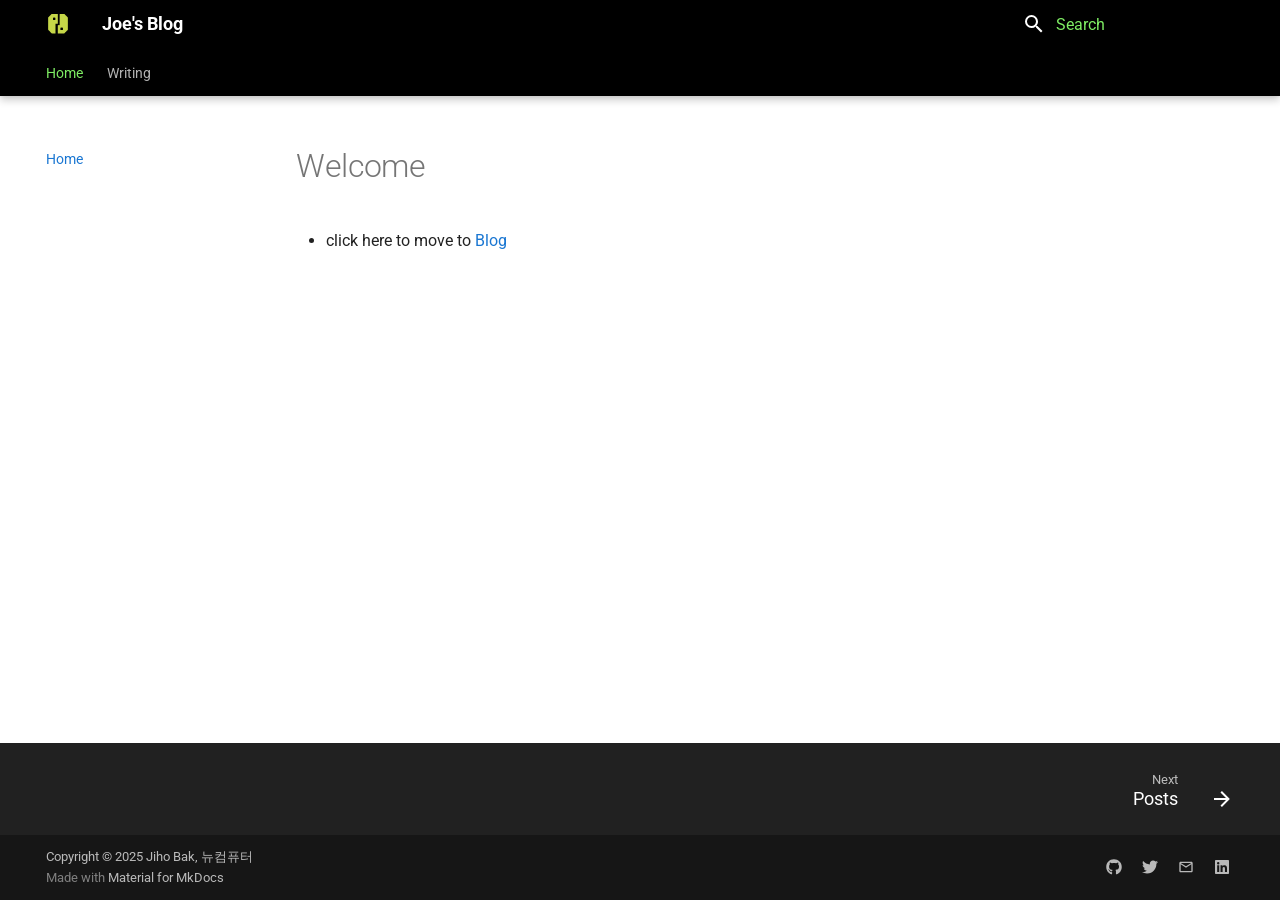
<file: index.html>
<!doctype html><html lang=en class=no-js> <head><meta charset=utf-8><meta name=viewport content="width=device-width,initial-scale=1"><meta name=description content="Joe's exploration of AI agents, RAG systems, and cutting-edge AI developments"><link href=https://jihobak.github.io/blog/ rel=canonical><link href=writing/ rel=next><link rel=icon href=assets/images/favicon.png><meta name=generator content="mkdocs-1.6.1, mkdocs-material-9.6.16"><title>Joe's Blog</title><link rel=stylesheet href=assets/stylesheets/main.7e37652d.min.css><link rel=stylesheet href=assets/stylesheets/palette.06af60db.min.css><style>:root{--md-admonition-icon--note:url('data:image/svg+xml;charset=utf-8,%3Csvg%20xmlns%3D%22http%3A//www.w3.org/2000/svg%22%20viewBox%3D%220%200%2016%2016%22%3E%3Cpath%20d%3D%22M1%207.775V2.75C1%201.784%201.784%201%202.75%201h5.025c.464%200%20.91.184%201.238.513l6.25%206.25a1.75%201.75%200%200%201%200%202.474l-5.026%205.026a1.75%201.75%200%200%201-2.474%200l-6.25-6.25A1.75%201.75%200%200%201%201%207.775m1.5%200c0%20.066.026.13.073.177l6.25%206.25a.25.25%200%200%200%20.354%200l5.025-5.025a.25.25%200%200%200%200-.354l-6.25-6.25a.25.25%200%200%200-.177-.073H2.75a.25.25%200%200%200-.25.25ZM6%205a1%201%200%201%201%200%202%201%201%200%200%201%200-2%22/%3E%3C/svg%3E');--md-admonition-icon--abstract:url('data:image/svg+xml;charset=utf-8,%3Csvg%20xmlns%3D%22http%3A//www.w3.org/2000/svg%22%20viewBox%3D%220%200%2016%2016%22%3E%3Cpath%20d%3D%22M2.5%201.75v11.5c0%20.138.112.25.25.25h3.17a.75.75%200%200%201%200%201.5H2.75A1.75%201.75%200%200%201%201%2013.25V1.75C1%20.784%201.784%200%202.75%200h8.5C12.216%200%2013%20.784%2013%201.75v7.736a.75.75%200%200%201-1.5%200V1.75a.25.25%200%200%200-.25-.25h-8.5a.25.25%200%200%200-.25.25m13.274%209.537zl-4.557%204.45a.75.75%200%200%201-1.055-.008l-1.943-1.95a.75.75%200%200%201%201.062-1.058l1.419%201.425%204.026-3.932a.75.75%200%201%201%201.048%201.074M4.75%204h4.5a.75.75%200%200%201%200%201.5h-4.5a.75.75%200%200%201%200-1.5M4%207.75A.75.75%200%200%201%204.75%207h2a.75.75%200%200%201%200%201.5h-2A.75.75%200%200%201%204%207.75%22/%3E%3C/svg%3E');--md-admonition-icon--info:url('data:image/svg+xml;charset=utf-8,%3Csvg%20xmlns%3D%22http%3A//www.w3.org/2000/svg%22%20viewBox%3D%220%200%2016%2016%22%3E%3Cpath%20d%3D%22M0%208a8%208%200%201%201%2016%200A8%208%200%200%201%200%208m8-6.5a6.5%206.5%200%201%200%200%2013%206.5%206.5%200%200%200%200-13M6.5%207.75A.75.75%200%200%201%207.25%207h1a.75.75%200%200%201%20.75.75v2.75h.25a.75.75%200%200%201%200%201.5h-2a.75.75%200%200%201%200-1.5h.25v-2h-.25a.75.75%200%200%201-.75-.75M8%206a1%201%200%201%201%200-2%201%201%200%200%201%200%202%22/%3E%3C/svg%3E');--md-admonition-icon--tip:url('data:image/svg+xml;charset=utf-8,%3Csvg%20xmlns%3D%22http%3A//www.w3.org/2000/svg%22%20viewBox%3D%220%200%2016%2016%22%3E%3Cpath%20d%3D%22M3.499.75a.75.75%200%200%201%201.5%200v.996C5.9%202.903%206.793%203.65%207.662%204.376l.24.202c-.036-.694.055-1.422.426-2.163C9.1.873%2010.794-.045%2012.622.26%2014.408.558%2016%201.94%2016%204.25c0%201.278-.954%202.575-2.44%202.734l.146.508.065.22c.203.701.412%201.455.476%202.226.142%201.707-.4%203.03-1.487%203.898C11.714%2014.671%2010.27%2015%208.75%2015h-6a.75.75%200%200%201%200-1.5h1.376a4.5%204.5%200%200%201-.563-1.191%203.84%203.84%200%200%201-.05-2.063%204.65%204.65%200%200%201-2.025-.293.75.75%200%200%201%20.525-1.406c1.357.507%202.376-.006%202.698-.318l.009-.01a.747.747%200%200%201%201.06%200%20.75.75%200%200%201-.012%201.074c-.912.92-.992%201.835-.768%202.586.221.74.745%201.337%201.196%201.621H8.75c1.343%200%202.398-.296%203.074-.836.635-.507%201.036-1.31.928-2.602-.05-.603-.216-1.224-.422-1.93l-.064-.221c-.12-.407-.246-.84-.353-1.29a2.4%202.4%200%200%201-.507-.441%203.1%203.1%200%200%201-.633-1.248.75.75%200%200%201%201.455-.364c.046.185.144.436.31.627.146.168.353.305.712.305.738%200%201.25-.615%201.25-1.25%200-1.47-.95-2.315-2.123-2.51-1.172-.196-2.227.387-2.706%201.345-.46.92-.27%201.774.019%203.062l.042.19.01.05c.348.443.666.949.94%201.553a.75.75%200%201%201-1.365.62c-.553-1.217-1.32-1.94-2.3-2.768L6.7%205.527c-.814-.68-1.75-1.462-2.692-2.619a3.7%203.7%200%200%200-1.023.88c-.406.495-.663%201.036-.722%201.508.116.122.306.21.591.239.388.038.797-.06%201.032-.19a.75.75%200%200%201%20.728%201.31c-.515.287-1.23.439-1.906.373-.682-.067-1.473-.38-1.879-1.193L.75%205.677V5.5c0-.984.48-1.94%201.077-2.664.46-.559%201.05-1.055%201.673-1.353z%22/%3E%3C/svg%3E');--md-admonition-icon--success:url('data:image/svg+xml;charset=utf-8,%3Csvg%20xmlns%3D%22http%3A//www.w3.org/2000/svg%22%20viewBox%3D%220%200%2016%2016%22%3E%3Cpath%20d%3D%22M13.78%204.22a.75.75%200%200%201%200%201.06l-7.25%207.25a.75.75%200%200%201-1.06%200L2.22%209.28a.75.75%200%200%201%20.018-1.042.75.75%200%200%201%201.042-.018L6%2010.94l6.72-6.72a.75.75%200%200%201%201.06%200%22/%3E%3C/svg%3E');--md-admonition-icon--question:url('data:image/svg+xml;charset=utf-8,%3Csvg%20xmlns%3D%22http%3A//www.w3.org/2000/svg%22%20viewBox%3D%220%200%2016%2016%22%3E%3Cpath%20d%3D%22M0%208a8%208%200%201%201%2016%200A8%208%200%200%201%200%208m8-6.5a6.5%206.5%200%201%200%200%2013%206.5%206.5%200%200%200%200-13M6.92%206.085h.001a.749.749%200%201%201-1.342-.67c.169-.339.436-.701.849-.977C6.845%204.16%207.369%204%208%204a2.76%202.76%200%200%201%201.637.525c.503.377.863.965.863%201.725%200%20.448-.115.83-.329%201.15-.205.307-.47.513-.692.662-.109.072-.22.138-.313.195l-.006.004a6%206%200%200%200-.26.16%201%201%200%200%200-.276.245.75.75%200%200%201-1.248-.832c.184-.264.42-.489.692-.661q.154-.1.313-.195l.007-.004c.1-.061.182-.11.258-.161a1%201%200%200%200%20.277-.245C8.96%206.514%209%206.427%209%206.25a.61.61%200%200%200-.262-.525A1.27%201.27%200%200%200%208%205.5c-.369%200-.595.09-.74.187a1%201%200%200%200-.34.398M9%2011a1%201%200%201%201-2%200%201%201%200%200%201%202%200%22/%3E%3C/svg%3E');--md-admonition-icon--warning:url('data:image/svg+xml;charset=utf-8,%3Csvg%20xmlns%3D%22http%3A//www.w3.org/2000/svg%22%20viewBox%3D%220%200%2016%2016%22%3E%3Cpath%20d%3D%22M6.457%201.047c.659-1.234%202.427-1.234%203.086%200l6.082%2011.378A1.75%201.75%200%200%201%2014.082%2015H1.918a1.75%201.75%200%200%201-1.543-2.575Zm1.763.707a.25.25%200%200%200-.44%200L1.698%2013.132a.25.25%200%200%200%20.22.368h12.164a.25.25%200%200%200%20.22-.368Zm.53%203.996v2.5a.75.75%200%200%201-1.5%200v-2.5a.75.75%200%200%201%201.5%200M9%2011a1%201%200%201%201-2%200%201%201%200%200%201%202%200%22/%3E%3C/svg%3E');--md-admonition-icon--failure:url('data:image/svg+xml;charset=utf-8,%3Csvg%20xmlns%3D%22http%3A//www.w3.org/2000/svg%22%20viewBox%3D%220%200%2016%2016%22%3E%3Cpath%20d%3D%22M2.344%202.343za8%208%200%200%201%2011.314%2011.314A8.002%208.002%200%200%201%20.234%2010.089a8%208%200%200%201%202.11-7.746m1.06%2010.253a6.5%206.5%200%201%200%209.108-9.275%206.5%206.5%200%200%200-9.108%209.275M6.03%204.97%208%206.94l1.97-1.97a.749.749%200%200%201%201.275.326.75.75%200%200%201-.215.734L9.06%208l1.97%201.97a.749.749%200%200%201-.326%201.275.75.75%200%200%201-.734-.215L8%209.06l-1.97%201.97a.749.749%200%200%201-1.275-.326.75.75%200%200%201%20.215-.734L6.94%208%204.97%206.03a.75.75%200%200%201%20.018-1.042.75.75%200%200%201%201.042-.018%22/%3E%3C/svg%3E');--md-admonition-icon--danger:url('data:image/svg+xml;charset=utf-8,%3Csvg%20xmlns%3D%22http%3A//www.w3.org/2000/svg%22%20viewBox%3D%220%200%2016%2016%22%3E%3Cpath%20d%3D%22M9.504.43a1.516%201.516%200%200%201%202.437%201.713L10.415%205.5h2.123c1.57%200%202.346%201.909%201.22%203.004l-7.34%207.142a1.25%201.25%200%200%201-.871.354h-.302a1.25%201.25%200%200%201-1.157-1.723L5.633%2010.5H3.462c-1.57%200-2.346-1.909-1.22-3.004zm1.047%201.074L3.286%208.571A.25.25%200%200%200%203.462%209H6.75a.75.75%200%200%201%20.694%201.034l-1.713%204.188%206.982-6.793A.25.25%200%200%200%2012.538%207H9.25a.75.75%200%200%201-.683-1.06l2.008-4.418.003-.006-.004-.009-.006-.006-.008-.001q-.005%200-.009.004%22/%3E%3C/svg%3E');--md-admonition-icon--bug:url('data:image/svg+xml;charset=utf-8,%3Csvg%20xmlns%3D%22http%3A//www.w3.org/2000/svg%22%20viewBox%3D%220%200%2016%2016%22%3E%3Cpath%20d%3D%22M4.72.22a.75.75%200%200%201%201.06%200l1%20.999a3.5%203.5%200%200%201%202.441%200l.999-1a.748.748%200%200%201%201.265.332.75.75%200%200%201-.205.729l-.775.776c.616.63.995%201.493.995%202.444v.327q0%20.15-.025.292c.408.14.764.392%201.029.722l1.968-.787a.75.75%200%200%201%20.556%201.392L13%207.258V9h2.25a.75.75%200%200%201%200%201.5H13v.5q-.002.615-.141%201.186l2.17.868a.75.75%200%200%201-.557%201.392l-2.184-.873A5%205%200%200%201%208%2016a5%205%200%200%201-4.288-2.427l-2.183.873a.75.75%200%200%201-.558-1.392l2.17-.868A5%205%200%200%201%203%2011v-.5H.75a.75.75%200%200%201%200-1.5H3V7.258L.971%206.446a.75.75%200%200%201%20.558-1.392l1.967.787c.265-.33.62-.583%201.03-.722a1.7%201.7%200%200%201-.026-.292V4.5c0-.951.38-1.814.995-2.444L4.72%201.28a.75.75%200%200%201%200-1.06m.53%206.28a.75.75%200%200%200-.75.75V11a3.5%203.5%200%201%200%207%200V7.25a.75.75%200%200%200-.75-.75ZM6.173%205h3.654A.17.17%200%200%200%2010%204.827V4.5a2%202%200%201%200-4%200v.327c0%20.096.077.173.173.173%22/%3E%3C/svg%3E');--md-admonition-icon--example:url('data:image/svg+xml;charset=utf-8,%3Csvg%20xmlns%3D%22http%3A//www.w3.org/2000/svg%22%20viewBox%3D%220%200%2016%2016%22%3E%3Cpath%20d%3D%22M5%205.782V2.5h-.25a.75.75%200%200%201%200-1.5h6.5a.75.75%200%200%201%200%201.5H11v3.282l3.666%205.76C15.619%2013.04%2014.543%2015%2012.767%2015H3.233c-1.776%200-2.852-1.96-1.899-3.458Zm-2.4%206.565a.75.75%200%200%200%20.633%201.153h9.534a.75.75%200%200%200%20.633-1.153L12.225%2010.5h-8.45ZM9.5%202.5h-3V6c0%20.143-.04.283-.117.403L4.73%209h6.54L9.617%206.403A.75.75%200%200%201%209.5%206Z%22/%3E%3C/svg%3E');--md-admonition-icon--quote:url('data:image/svg+xml;charset=utf-8,%3Csvg%20xmlns%3D%22http%3A//www.w3.org/2000/svg%22%20viewBox%3D%220%200%2016%2016%22%3E%3Cpath%20d%3D%22M1.75%202.5h10.5a.75.75%200%200%201%200%201.5H1.75a.75.75%200%200%201%200-1.5m4%205h8.5a.75.75%200%200%201%200%201.5h-8.5a.75.75%200%200%201%200-1.5m0%205h8.5a.75.75%200%200%201%200%201.5h-8.5a.75.75%200%200%201%200-1.5M2.5%207.75v6a.75.75%200%200%201-1.5%200v-6a.75.75%200%200%201%201.5%200%22/%3E%3C/svg%3E');}</style><link rel=preconnect href=https://fonts.gstatic.com crossorigin><link rel=stylesheet href="https://fonts.googleapis.com/css?family=Roboto:300,300i,400,400i,700,700i%7CRoboto+Mono:400,400i,700,700i&display=fallback"><style>:root{--md-text-font:"Roboto";--md-code-font:"Roboto Mono"}</style><link rel=stylesheet href=stylesheets/extra.css><script>__md_scope=new URL(".",location),__md_hash=e=>[...e].reduce(((e,_)=>(e<<5)-e+_.charCodeAt(0)),0),__md_get=(e,_=localStorage,t=__md_scope)=>JSON.parse(_.getItem(t.pathname+"."+e)),__md_set=(e,_,t=localStorage,a=__md_scope)=>{try{t.setItem(a.pathname+"."+e,JSON.stringify(_))}catch(e){}}</script><script id=__analytics>function __md_analytics(){function e(){dataLayer.push(arguments)}window.dataLayer=window.dataLayer||[],e("js",new Date),e("config","G-7JG0RVKKTC"),document.addEventListener("DOMContentLoaded",(function(){document.forms.search&&document.forms.search.query.addEventListener("blur",(function(){this.value&&e("event","search",{search_term:this.value})}));document$.subscribe((function(){var t=document.forms.feedback;if(void 0!==t)for(var a of t.querySelectorAll("[type=submit]"))a.addEventListener("click",(function(a){a.preventDefault();var n=document.location.pathname,d=this.getAttribute("data-md-value");e("event","feedback",{page:n,data:d}),t.firstElementChild.disabled=!0;var r=t.querySelector(".md-feedback__note [data-md-value='"+d+"']");r&&(r.hidden=!1)})),t.hidden=!1})),location$.subscribe((function(t){e("config","G-7JG0RVKKTC",{page_path:t.pathname})}))}));var t=document.createElement("script");t.async=!0,t.src="https://www.googletagmanager.com/gtag/js?id=G-7JG0RVKKTC",document.getElementById("__analytics").insertAdjacentElement("afterEnd",t)}</script><script>"undefined"!=typeof __md_analytics&&__md_analytics()</script><meta property=og:type content=website><meta property=og:title content="Joe's Blog"><meta property=og:description content="Joe's exploration of AI agents, RAG systems, and cutting-edge AI developments"><meta property=og:image content=https://jihobak.github.io/blog/assets/images/social/index.png><meta property=og:image:type content=image/png><meta property=og:image:width content=1200><meta property=og:image:height content=630><meta content=https://jihobak.github.io/blog/ property=og:url><meta name=twitter:card content=summary_large_image><meta name=twitter:title content="Joe's Blog"><meta name=twitter:description content="Joe's exploration of AI agents, RAG systems, and cutting-edge AI developments"><meta name=twitter:image content=https://jihobak.github.io/blog/assets/images/social/index.png></head> <body dir=ltr data-md-color-scheme=default data-md-color-primary=indigo data-md-color-accent=indigo> <input class=md-toggle data-md-toggle=drawer type=checkbox id=__drawer autocomplete=off> <input class=md-toggle data-md-toggle=search type=checkbox id=__search autocomplete=off> <label class=md-overlay for=__drawer></label> <div data-md-component=skip> <a href=#welcome class=md-skip> Skip to content </a> </div> <div data-md-component=announce> </div> <header class="md-header md-header--shadow md-header--lifted" data-md-component=header> <nav class="md-header__inner md-grid" aria-label=Header> <a href=. title="Joe's Blog" class="md-header__button md-logo" aria-label="Joe's Blog" data-md-component=logo> <img src=assets/logo.svg alt=logo> </a> <label class="md-header__button md-icon" for=__drawer> <svg xmlns=http://www.w3.org/2000/svg viewbox="0 0 24 24"><path d="M3 6h18v2H3zm0 5h18v2H3zm0 5h18v2H3z"/></svg> </label> <div class=md-header__title data-md-component=header-title> <div class=md-header__ellipsis> <div class=md-header__topic> <span class=md-ellipsis> Joe's Blog </span> </div> <div class=md-header__topic data-md-component=header-topic> <span class=md-ellipsis> Home </span> </div> </div> </div> <form class=md-header__option data-md-component=palette> <input class=md-option data-md-color-media data-md-color-scheme=default data-md-color-primary=indigo data-md-color-accent=indigo aria-hidden=true type=radio name=__palette id=__palette_0> </form> <script>var palette=__md_get("__palette");if(palette&&palette.color){if("(prefers-color-scheme)"===palette.color.media){var media=matchMedia("(prefers-color-scheme: light)"),input=document.querySelector(media.matches?"[data-md-color-media='(prefers-color-scheme: light)']":"[data-md-color-media='(prefers-color-scheme: dark)']");palette.color.media=input.getAttribute("data-md-color-media"),palette.color.scheme=input.getAttribute("data-md-color-scheme"),palette.color.primary=input.getAttribute("data-md-color-primary"),palette.color.accent=input.getAttribute("data-md-color-accent")}for(var[key,value]of Object.entries(palette.color))document.body.setAttribute("data-md-color-"+key,value)}</script> <label class="md-header__button md-icon" for=__search> <svg xmlns=http://www.w3.org/2000/svg viewbox="0 0 24 24"><path d="M9.5 3A6.5 6.5 0 0 1 16 9.5c0 1.61-.59 3.09-1.56 4.23l.27.27h.79l5 5-1.5 1.5-5-5v-.79l-.27-.27A6.52 6.52 0 0 1 9.5 16 6.5 6.5 0 0 1 3 9.5 6.5 6.5 0 0 1 9.5 3m0 2C7 5 5 7 5 9.5S7 14 9.5 14 14 12 14 9.5 12 5 9.5 5"/></svg> </label> <div class=md-search data-md-component=search role=dialog> <label class=md-search__overlay for=__search></label> <div class=md-search__inner role=search> <form class=md-search__form name=search> <input type=text class=md-search__input name=query aria-label=Search placeholder=Search autocapitalize=off autocorrect=off autocomplete=off spellcheck=false data-md-component=search-query required> <label class="md-search__icon md-icon" for=__search> <svg xmlns=http://www.w3.org/2000/svg viewbox="0 0 24 24"><path d="M9.5 3A6.5 6.5 0 0 1 16 9.5c0 1.61-.59 3.09-1.56 4.23l.27.27h.79l5 5-1.5 1.5-5-5v-.79l-.27-.27A6.52 6.52 0 0 1 9.5 16 6.5 6.5 0 0 1 3 9.5 6.5 6.5 0 0 1 9.5 3m0 2C7 5 5 7 5 9.5S7 14 9.5 14 14 12 14 9.5 12 5 9.5 5"/></svg> <svg xmlns=http://www.w3.org/2000/svg viewbox="0 0 24 24"><path d="M20 11v2H8l5.5 5.5-1.42 1.42L4.16 12l7.92-7.92L13.5 5.5 8 11z"/></svg> </label> <nav class=md-search__options aria-label=Search> <a href=javascript:void(0) class="md-search__icon md-icon" title=Share aria-label=Share data-clipboard data-clipboard-text data-md-component=search-share tabindex=-1> <svg xmlns=http://www.w3.org/2000/svg viewbox="0 0 24 24"><path d="M18 16.08c-.76 0-1.44.3-1.96.77L8.91 12.7c.05-.23.09-.46.09-.7s-.04-.47-.09-.7l7.05-4.11c.54.5 1.25.81 2.04.81a3 3 0 0 0 3-3 3 3 0 0 0-3-3 3 3 0 0 0-3 3c0 .24.04.47.09.7L8.04 9.81C7.5 9.31 6.79 9 6 9a3 3 0 0 0-3 3 3 3 0 0 0 3 3c.79 0 1.5-.31 2.04-.81l7.12 4.15c-.05.21-.08.43-.08.66 0 1.61 1.31 2.91 2.92 2.91s2.92-1.3 2.92-2.91A2.92 2.92 0 0 0 18 16.08"/></svg> </a> <button type=reset class="md-search__icon md-icon" title=Clear aria-label=Clear tabindex=-1> <svg xmlns=http://www.w3.org/2000/svg viewbox="0 0 24 24"><path d="M19 6.41 17.59 5 12 10.59 6.41 5 5 6.41 10.59 12 5 17.59 6.41 19 12 13.41 17.59 19 19 17.59 13.41 12z"/></svg> </button> </nav> <div class=md-search__suggest data-md-component=search-suggest></div> </form> <div class=md-search__output> <div class=md-search__scrollwrap tabindex=0 data-md-scrollfix> <div class=md-search-result data-md-component=search-result> <div class=md-search-result__meta> Initializing search </div> <ol class=md-search-result__list role=presentation></ol> </div> </div> </div> </div> </div> </nav> <nav class=md-tabs aria-label=Tabs data-md-component=tabs> <div class=md-grid> <ul class=md-tabs__list> <li class="md-tabs__item md-tabs__item--active"> <a href=. class=md-tabs__link> Home </a> </li> <li class=md-tabs__item> <a href=writing/ class=md-tabs__link> Writing </a> </li> </ul> </div> </nav> </header> <div class=md-container data-md-component=container> <main class=md-main data-md-component=main> <div class="md-main__inner md-grid"> <div class="md-sidebar md-sidebar--primary" data-md-component=sidebar data-md-type=navigation> <div class=md-sidebar__scrollwrap> <div class=md-sidebar__inner> <nav class="md-nav md-nav--primary md-nav--lifted" aria-label=Navigation data-md-level=0> <label class=md-nav__title for=__drawer> <a href=. title="Joe's Blog" class="md-nav__button md-logo" aria-label="Joe's Blog" data-md-component=logo> <img src=assets/logo.svg alt=logo> </a> Joe's Blog </label> <ul class=md-nav__list data-md-scrollfix> <li class="md-nav__item md-nav__item--active"> <input class="md-nav__toggle md-toggle" type=checkbox id=__toc> <a href=. class="md-nav__link md-nav__link--active"> <span class=md-ellipsis> Home </span> </a> </li> <li class="md-nav__item md-nav__item--pruned md-nav__item--nested"> <a href=writing/ class=md-nav__link> <span class=md-ellipsis> Writing </span> <span class="md-nav__icon md-icon"></span> </a> </li> </ul> </nav> </div> </div> </div> <div class="md-sidebar md-sidebar--secondary" data-md-component=sidebar data-md-type=toc> <div class=md-sidebar__scrollwrap> <div class=md-sidebar__inner> <nav class="md-nav md-nav--secondary" aria-label="Table of contents"> </nav> </div> </div> </div> <div class=md-content data-md-component=content> <article class="md-content__inner md-typeset"> <h1 id=welcome>Welcome</h1> <ul> <li>click here to move to <a href=/blog/writing>Blog</a></li> </ul> </article> </div> <script>var tabs=__md_get("__tabs");if(Array.isArray(tabs))e:for(var set of document.querySelectorAll(".tabbed-set")){var labels=set.querySelector(".tabbed-labels");for(var tab of tabs)for(var label of labels.getElementsByTagName("label"))if(label.innerText.trim()===tab){var input=document.getElementById(label.htmlFor);input.checked=!0;continue e}}</script> <script>var target=document.getElementById(location.hash.slice(1));target&&target.name&&(target.checked=target.name.startsWith("__tabbed_"))</script> </div> <button type=button class="md-top md-icon" data-md-component=top hidden> <svg xmlns=http://www.w3.org/2000/svg viewbox="0 0 24 24"><path d="M13 20h-2V8l-5.5 5.5-1.42-1.42L12 4.16l7.92 7.92-1.42 1.42L13 8z"/></svg> Back to top </button> </main> <footer class=md-footer> <nav class="md-footer__inner md-grid" aria-label=Footer> <a href=writing/ class="md-footer__link md-footer__link--next" aria-label="Next: Posts"> <div class=md-footer__title> <span class=md-footer__direction> Next </span> <div class=md-ellipsis> Posts </div> </div> <div class="md-footer__button md-icon"> <svg xmlns=http://www.w3.org/2000/svg viewbox="0 0 24 24"><path d="M4 11v2h12l-5.5 5.5 1.42 1.42L19.84 12l-7.92-7.92L10.5 5.5 16 11z"/></svg> </div> </a> </nav> <div class="md-footer-meta md-typeset"> <div class="md-footer-meta__inner md-grid"> <div class=md-copyright> <div class=md-copyright__highlight> Copyright &copy; 2025 Jiho Bak, 뉴컴퓨터 </div> Made with <a href=https://squidfunk.github.io/mkdocs-material/ target=_blank rel=noopener> Material for MkDocs </a> </div> <div class=md-social> <a href=https://github.com/jihobak target=_blank rel=noopener title=github.com class=md-social__link> <svg xmlns=http://www.w3.org/2000/svg viewbox="0 0 512 512"><!-- Font Awesome Free 7.0.0 by @fontawesome - https://fontawesome.com License - https://fontawesome.com/license/free (Icons: CC BY 4.0, Fonts: SIL OFL 1.1, Code: MIT License) Copyright 2025 Fonticons, Inc.--><path fill=currentColor d="M173.9 397.4c0 2-2.3 3.6-5.2 3.6-3.3.3-5.6-1.3-5.6-3.6 0-2 2.3-3.6 5.2-3.6 3-.3 5.6 1.3 5.6 3.6m-31.1-4.5c-.7 2 1.3 4.3 4.3 4.9 2.6 1 5.6 0 6.2-2s-1.3-4.3-4.3-5.2c-2.6-.7-5.5.3-6.2 2.3m44.2-1.7c-2.9.7-4.9 2.6-4.6 4.9.3 2 2.9 3.3 5.9 2.6 2.9-.7 4.9-2.6 4.6-4.6-.3-1.9-3-3.2-5.9-2.9M252.8 8C114.1 8 8 113.3 8 252c0 110.9 69.8 205.8 169.5 239.2 12.8 2.3 17.3-5.6 17.3-12.1 0-6.2-.3-40.4-.3-61.4 0 0-70 15-84.7-29.8 0 0-11.4-29.1-27.8-36.6 0 0-22.9-15.7 1.6-15.4 0 0 24.9 2 38.6 25.8 21.9 38.6 58.6 27.5 72.9 20.9 2.3-16 8.8-27.1 16-33.7-55.9-6.2-112.3-14.3-112.3-110.5 0-27.5 7.6-41.3 23.6-58.9-2.6-6.5-11.1-33.3 2.6-67.9 20.9-6.5 69 27 69 27 20-5.6 41.5-8.5 62.8-8.5s42.8 2.9 62.8 8.5c0 0 48.1-33.6 69-27 13.7 34.7 5.2 61.4 2.6 67.9 16 17.7 25.8 31.5 25.8 58.9 0 96.5-58.9 104.2-114.8 110.5 9.2 7.9 17 22.9 17 46.4 0 33.7-.3 75.4-.3 83.6 0 6.5 4.6 14.4 17.3 12.1C436.2 457.8 504 362.9 504 252 504 113.3 391.5 8 252.8 8M105.2 352.9c-1.3 1-1 3.3.7 5.2 1.6 1.6 3.9 2.3 5.2 1 1.3-1 1-3.3-.7-5.2-1.6-1.6-3.9-2.3-5.2-1m-10.8-8.1c-.7 1.3.3 2.9 2.3 3.9 1.6 1 3.6.7 4.3-.7.7-1.3-.3-2.9-2.3-3.9-2-.6-3.6-.3-4.3.7m32.4 35.6c-1.6 1.3-1 4.3 1.3 6.2 2.3 2.3 5.2 2.6 6.5 1 1.3-1.3.7-4.3-1.3-6.2-2.2-2.3-5.2-2.6-6.5-1m-11.4-14.7c-1.6 1-1.6 3.6 0 5.9s4.3 3.3 5.6 2.3c1.6-1.3 1.6-3.9 0-6.2-1.4-2.3-4-3.3-5.6-2"/></svg> </a> <a href=https://x.com/valuepiper target=_blank rel=noopener title=x.com class=md-social__link> <svg xmlns=http://www.w3.org/2000/svg viewbox="0 0 512 512"><!-- Font Awesome Free 7.0.0 by @fontawesome - https://fontawesome.com License - https://fontawesome.com/license/free (Icons: CC BY 4.0, Fonts: SIL OFL 1.1, Code: MIT License) Copyright 2025 Fonticons, Inc.--><path fill=currentColor d="M459.4 151.7c.3 4.5.3 9.1.3 13.6 0 138.7-105.6 298.6-298.6 298.6-59.5 0-114.7-17.2-161.1-47.1 8.4 1 16.6 1.3 25.3 1.3 49.1 0 94.2-16.6 130.3-44.8-46.1-1-84.8-31.2-98.1-72.8 6.5 1 13 1.6 19.8 1.6 9.4 0 18.8-1.3 27.6-3.6-48.1-9.7-84.1-52-84.1-103v-1.3c14 7.8 30.2 12.7 47.4 13.3-28.3-18.8-46.8-51-46.8-87.4 0-19.5 5.2-37.4 14.3-53C87.4 130.8 165 172.4 252.1 176.9c-1.6-7.8-2.6-15.9-2.6-24C249.5 95.1 296.3 48 354.4 48c30.2 0 57.5 12.7 76.7 33.1 23.7-4.5 46.5-13.3 66.6-25.3-7.8 24.4-24.4 44.8-46.1 57.8 21.1-2.3 41.6-8.1 60.4-16.2-14.3 20.8-32.2 39.3-52.6 54.3"/></svg> </a> <a href=mailto:joe@newcomputer.kr target=_blank rel=noopener title class=md-social__link> <svg xmlns=http://www.w3.org/2000/svg viewbox="0 0 24 24"><path d="M22 6c0-1.1-.9-2-2-2H4c-1.1 0-2 .9-2 2v12c0 1.1.9 2 2 2h16c1.1 0 2-.9 2-2zm-2 0-8 5-8-5zm0 12H4V8l8 5 8-5z"/></svg> </a> <a href=https://www.linkedin.com/in/jiho-bak-b913a5296/ target=_blank rel=noopener title=www.linkedin.com class=md-social__link> <svg xmlns=http://www.w3.org/2000/svg viewbox="0 0 448 512"><!-- Font Awesome Free 7.0.0 by @fontawesome - https://fontawesome.com License - https://fontawesome.com/license/free (Icons: CC BY 4.0, Fonts: SIL OFL 1.1, Code: MIT License) Copyright 2025 Fonticons, Inc.--><path fill=currentColor d="M416 32H31.9C14.3 32 0 46.5 0 64.3v383.4C0 465.5 14.3 480 31.9 480H416c17.6 0 32-14.5 32-32.3V64.3c0-17.8-14.4-32.3-32-32.3M135.4 416H69V202.2h66.5V416zM102.2 96a38.5 38.5 0 1 1 0 77 38.5 38.5 0 1 1 0-77m282.1 320h-66.4V312c0-24.8-.5-56.7-34.5-56.7-34.6 0-39.9 27-39.9 54.9V416h-66.4V202.2h63.7v29.2h.9c8.9-16.8 30.6-34.5 62.9-34.5 67.2 0 79.7 44.3 79.7 101.9z"/></svg> </a> </div> </div> </div> </footer> </div> <div class=md-dialog data-md-component=dialog> <div class="md-dialog__inner md-typeset"></div> </div> <div class=md-progress data-md-component=progress role=progressbar></div> <script id=__config type=application/json>{"base": ".", "features": ["announce.dismiss", "content.action.edit", "content.action.view", "content.code.annotate", "content.code.copy", "content.code.select", "content.tabs.link", "content.tooltips", "header.autohide", "navigation.expand", "navigation.footer", "navigation.indexes", "navigation.instant", "navigation.instant.prefetch", "navigation.instant.progress", "navigation.prune", "navigation.sections", "navigation.tabs", "navigation.tabs.sticky", "navigation.top", "navigation.tracking", "search.highlight", "search.share", "search.suggest", "toc.follow"], "search": "assets/javascripts/workers/search.d50fe291.min.js", "tags": null, "translations": {"clipboard.copied": "Copied to clipboard", "clipboard.copy": "Copy to clipboard", "search.result.more.one": "1 more on this page", "search.result.more.other": "# more on this page", "search.result.none": "No matching documents", "search.result.one": "1 matching document", "search.result.other": "# matching documents", "search.result.placeholder": "Type to start searching", "search.result.term.missing": "Missing", "select.version": "Select version"}, "version": null}</script> <script src=assets/javascripts/bundle.50899def.min.js></script> </body> </html>
</file>
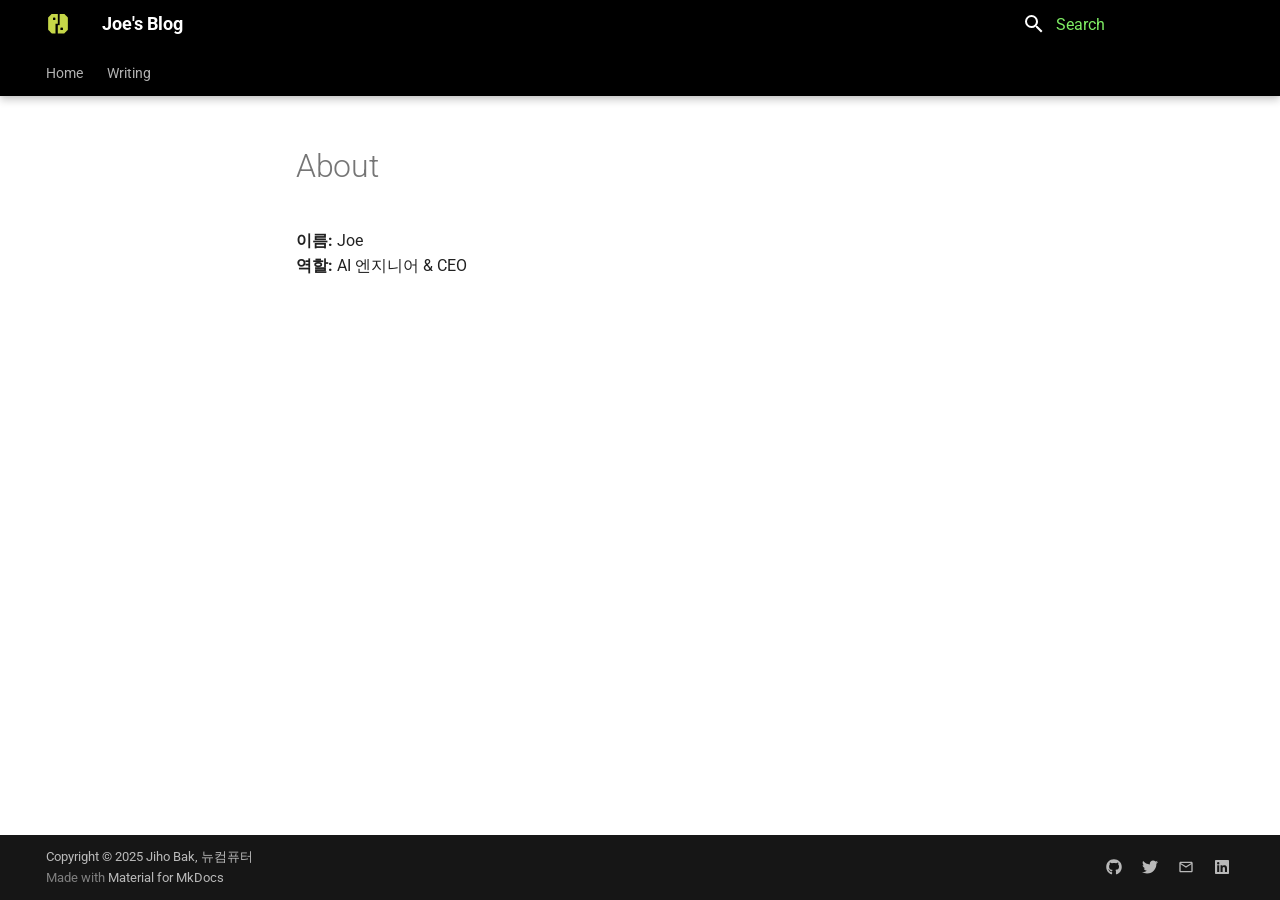
<file: about/index.html>
<!doctype html><html lang=en class=no-js> <head><meta charset=utf-8><meta name=viewport content="width=device-width,initial-scale=1"><meta name=description content="Joe's exploration of AI agents, RAG systems, and cutting-edge AI developments"><link href=https://jihobak.github.io/blog/about/ rel=canonical><link rel=icon href=../assets/images/favicon.png><meta name=generator content="mkdocs-1.6.1, mkdocs-material-9.6.16"><title>About - Joe's Blog</title><link rel=stylesheet href=../assets/stylesheets/main.7e37652d.min.css><link rel=stylesheet href=../assets/stylesheets/palette.06af60db.min.css><style>:root{--md-admonition-icon--note:url('data:image/svg+xml;charset=utf-8,%3Csvg%20xmlns%3D%22http%3A//www.w3.org/2000/svg%22%20viewBox%3D%220%200%2016%2016%22%3E%3Cpath%20d%3D%22M1%207.775V2.75C1%201.784%201.784%201%202.75%201h5.025c.464%200%20.91.184%201.238.513l6.25%206.25a1.75%201.75%200%200%201%200%202.474l-5.026%205.026a1.75%201.75%200%200%201-2.474%200l-6.25-6.25A1.75%201.75%200%200%201%201%207.775m1.5%200c0%20.066.026.13.073.177l6.25%206.25a.25.25%200%200%200%20.354%200l5.025-5.025a.25.25%200%200%200%200-.354l-6.25-6.25a.25.25%200%200%200-.177-.073H2.75a.25.25%200%200%200-.25.25ZM6%205a1%201%200%201%201%200%202%201%201%200%200%201%200-2%22/%3E%3C/svg%3E');--md-admonition-icon--abstract:url('data:image/svg+xml;charset=utf-8,%3Csvg%20xmlns%3D%22http%3A//www.w3.org/2000/svg%22%20viewBox%3D%220%200%2016%2016%22%3E%3Cpath%20d%3D%22M2.5%201.75v11.5c0%20.138.112.25.25.25h3.17a.75.75%200%200%201%200%201.5H2.75A1.75%201.75%200%200%201%201%2013.25V1.75C1%20.784%201.784%200%202.75%200h8.5C12.216%200%2013%20.784%2013%201.75v7.736a.75.75%200%200%201-1.5%200V1.75a.25.25%200%200%200-.25-.25h-8.5a.25.25%200%200%200-.25.25m13.274%209.537zl-4.557%204.45a.75.75%200%200%201-1.055-.008l-1.943-1.95a.75.75%200%200%201%201.062-1.058l1.419%201.425%204.026-3.932a.75.75%200%201%201%201.048%201.074M4.75%204h4.5a.75.75%200%200%201%200%201.5h-4.5a.75.75%200%200%201%200-1.5M4%207.75A.75.75%200%200%201%204.75%207h2a.75.75%200%200%201%200%201.5h-2A.75.75%200%200%201%204%207.75%22/%3E%3C/svg%3E');--md-admonition-icon--info:url('data:image/svg+xml;charset=utf-8,%3Csvg%20xmlns%3D%22http%3A//www.w3.org/2000/svg%22%20viewBox%3D%220%200%2016%2016%22%3E%3Cpath%20d%3D%22M0%208a8%208%200%201%201%2016%200A8%208%200%200%201%200%208m8-6.5a6.5%206.5%200%201%200%200%2013%206.5%206.5%200%200%200%200-13M6.5%207.75A.75.75%200%200%201%207.25%207h1a.75.75%200%200%201%20.75.75v2.75h.25a.75.75%200%200%201%200%201.5h-2a.75.75%200%200%201%200-1.5h.25v-2h-.25a.75.75%200%200%201-.75-.75M8%206a1%201%200%201%201%200-2%201%201%200%200%201%200%202%22/%3E%3C/svg%3E');--md-admonition-icon--tip:url('data:image/svg+xml;charset=utf-8,%3Csvg%20xmlns%3D%22http%3A//www.w3.org/2000/svg%22%20viewBox%3D%220%200%2016%2016%22%3E%3Cpath%20d%3D%22M3.499.75a.75.75%200%200%201%201.5%200v.996C5.9%202.903%206.793%203.65%207.662%204.376l.24.202c-.036-.694.055-1.422.426-2.163C9.1.873%2010.794-.045%2012.622.26%2014.408.558%2016%201.94%2016%204.25c0%201.278-.954%202.575-2.44%202.734l.146.508.065.22c.203.701.412%201.455.476%202.226.142%201.707-.4%203.03-1.487%203.898C11.714%2014.671%2010.27%2015%208.75%2015h-6a.75.75%200%200%201%200-1.5h1.376a4.5%204.5%200%200%201-.563-1.191%203.84%203.84%200%200%201-.05-2.063%204.65%204.65%200%200%201-2.025-.293.75.75%200%200%201%20.525-1.406c1.357.507%202.376-.006%202.698-.318l.009-.01a.747.747%200%200%201%201.06%200%20.75.75%200%200%201-.012%201.074c-.912.92-.992%201.835-.768%202.586.221.74.745%201.337%201.196%201.621H8.75c1.343%200%202.398-.296%203.074-.836.635-.507%201.036-1.31.928-2.602-.05-.603-.216-1.224-.422-1.93l-.064-.221c-.12-.407-.246-.84-.353-1.29a2.4%202.4%200%200%201-.507-.441%203.1%203.1%200%200%201-.633-1.248.75.75%200%200%201%201.455-.364c.046.185.144.436.31.627.146.168.353.305.712.305.738%200%201.25-.615%201.25-1.25%200-1.47-.95-2.315-2.123-2.51-1.172-.196-2.227.387-2.706%201.345-.46.92-.27%201.774.019%203.062l.042.19.01.05c.348.443.666.949.94%201.553a.75.75%200%201%201-1.365.62c-.553-1.217-1.32-1.94-2.3-2.768L6.7%205.527c-.814-.68-1.75-1.462-2.692-2.619a3.7%203.7%200%200%200-1.023.88c-.406.495-.663%201.036-.722%201.508.116.122.306.21.591.239.388.038.797-.06%201.032-.19a.75.75%200%200%201%20.728%201.31c-.515.287-1.23.439-1.906.373-.682-.067-1.473-.38-1.879-1.193L.75%205.677V5.5c0-.984.48-1.94%201.077-2.664.46-.559%201.05-1.055%201.673-1.353z%22/%3E%3C/svg%3E');--md-admonition-icon--success:url('data:image/svg+xml;charset=utf-8,%3Csvg%20xmlns%3D%22http%3A//www.w3.org/2000/svg%22%20viewBox%3D%220%200%2016%2016%22%3E%3Cpath%20d%3D%22M13.78%204.22a.75.75%200%200%201%200%201.06l-7.25%207.25a.75.75%200%200%201-1.06%200L2.22%209.28a.75.75%200%200%201%20.018-1.042.75.75%200%200%201%201.042-.018L6%2010.94l6.72-6.72a.75.75%200%200%201%201.06%200%22/%3E%3C/svg%3E');--md-admonition-icon--question:url('data:image/svg+xml;charset=utf-8,%3Csvg%20xmlns%3D%22http%3A//www.w3.org/2000/svg%22%20viewBox%3D%220%200%2016%2016%22%3E%3Cpath%20d%3D%22M0%208a8%208%200%201%201%2016%200A8%208%200%200%201%200%208m8-6.5a6.5%206.5%200%201%200%200%2013%206.5%206.5%200%200%200%200-13M6.92%206.085h.001a.749.749%200%201%201-1.342-.67c.169-.339.436-.701.849-.977C6.845%204.16%207.369%204%208%204a2.76%202.76%200%200%201%201.637.525c.503.377.863.965.863%201.725%200%20.448-.115.83-.329%201.15-.205.307-.47.513-.692.662-.109.072-.22.138-.313.195l-.006.004a6%206%200%200%200-.26.16%201%201%200%200%200-.276.245.75.75%200%200%201-1.248-.832c.184-.264.42-.489.692-.661q.154-.1.313-.195l.007-.004c.1-.061.182-.11.258-.161a1%201%200%200%200%20.277-.245C8.96%206.514%209%206.427%209%206.25a.61.61%200%200%200-.262-.525A1.27%201.27%200%200%200%208%205.5c-.369%200-.595.09-.74.187a1%201%200%200%200-.34.398M9%2011a1%201%200%201%201-2%200%201%201%200%200%201%202%200%22/%3E%3C/svg%3E');--md-admonition-icon--warning:url('data:image/svg+xml;charset=utf-8,%3Csvg%20xmlns%3D%22http%3A//www.w3.org/2000/svg%22%20viewBox%3D%220%200%2016%2016%22%3E%3Cpath%20d%3D%22M6.457%201.047c.659-1.234%202.427-1.234%203.086%200l6.082%2011.378A1.75%201.75%200%200%201%2014.082%2015H1.918a1.75%201.75%200%200%201-1.543-2.575Zm1.763.707a.25.25%200%200%200-.44%200L1.698%2013.132a.25.25%200%200%200%20.22.368h12.164a.25.25%200%200%200%20.22-.368Zm.53%203.996v2.5a.75.75%200%200%201-1.5%200v-2.5a.75.75%200%200%201%201.5%200M9%2011a1%201%200%201%201-2%200%201%201%200%200%201%202%200%22/%3E%3C/svg%3E');--md-admonition-icon--failure:url('data:image/svg+xml;charset=utf-8,%3Csvg%20xmlns%3D%22http%3A//www.w3.org/2000/svg%22%20viewBox%3D%220%200%2016%2016%22%3E%3Cpath%20d%3D%22M2.344%202.343za8%208%200%200%201%2011.314%2011.314A8.002%208.002%200%200%201%20.234%2010.089a8%208%200%200%201%202.11-7.746m1.06%2010.253a6.5%206.5%200%201%200%209.108-9.275%206.5%206.5%200%200%200-9.108%209.275M6.03%204.97%208%206.94l1.97-1.97a.749.749%200%200%201%201.275.326.75.75%200%200%201-.215.734L9.06%208l1.97%201.97a.749.749%200%200%201-.326%201.275.75.75%200%200%201-.734-.215L8%209.06l-1.97%201.97a.749.749%200%200%201-1.275-.326.75.75%200%200%201%20.215-.734L6.94%208%204.97%206.03a.75.75%200%200%201%20.018-1.042.75.75%200%200%201%201.042-.018%22/%3E%3C/svg%3E');--md-admonition-icon--danger:url('data:image/svg+xml;charset=utf-8,%3Csvg%20xmlns%3D%22http%3A//www.w3.org/2000/svg%22%20viewBox%3D%220%200%2016%2016%22%3E%3Cpath%20d%3D%22M9.504.43a1.516%201.516%200%200%201%202.437%201.713L10.415%205.5h2.123c1.57%200%202.346%201.909%201.22%203.004l-7.34%207.142a1.25%201.25%200%200%201-.871.354h-.302a1.25%201.25%200%200%201-1.157-1.723L5.633%2010.5H3.462c-1.57%200-2.346-1.909-1.22-3.004zm1.047%201.074L3.286%208.571A.25.25%200%200%200%203.462%209H6.75a.75.75%200%200%201%20.694%201.034l-1.713%204.188%206.982-6.793A.25.25%200%200%200%2012.538%207H9.25a.75.75%200%200%201-.683-1.06l2.008-4.418.003-.006-.004-.009-.006-.006-.008-.001q-.005%200-.009.004%22/%3E%3C/svg%3E');--md-admonition-icon--bug:url('data:image/svg+xml;charset=utf-8,%3Csvg%20xmlns%3D%22http%3A//www.w3.org/2000/svg%22%20viewBox%3D%220%200%2016%2016%22%3E%3Cpath%20d%3D%22M4.72.22a.75.75%200%200%201%201.06%200l1%20.999a3.5%203.5%200%200%201%202.441%200l.999-1a.748.748%200%200%201%201.265.332.75.75%200%200%201-.205.729l-.775.776c.616.63.995%201.493.995%202.444v.327q0%20.15-.025.292c.408.14.764.392%201.029.722l1.968-.787a.75.75%200%200%201%20.556%201.392L13%207.258V9h2.25a.75.75%200%200%201%200%201.5H13v.5q-.002.615-.141%201.186l2.17.868a.75.75%200%200%201-.557%201.392l-2.184-.873A5%205%200%200%201%208%2016a5%205%200%200%201-4.288-2.427l-2.183.873a.75.75%200%200%201-.558-1.392l2.17-.868A5%205%200%200%201%203%2011v-.5H.75a.75.75%200%200%201%200-1.5H3V7.258L.971%206.446a.75.75%200%200%201%20.558-1.392l1.967.787c.265-.33.62-.583%201.03-.722a1.7%201.7%200%200%201-.026-.292V4.5c0-.951.38-1.814.995-2.444L4.72%201.28a.75.75%200%200%201%200-1.06m.53%206.28a.75.75%200%200%200-.75.75V11a3.5%203.5%200%201%200%207%200V7.25a.75.75%200%200%200-.75-.75ZM6.173%205h3.654A.17.17%200%200%200%2010%204.827V4.5a2%202%200%201%200-4%200v.327c0%20.096.077.173.173.173%22/%3E%3C/svg%3E');--md-admonition-icon--example:url('data:image/svg+xml;charset=utf-8,%3Csvg%20xmlns%3D%22http%3A//www.w3.org/2000/svg%22%20viewBox%3D%220%200%2016%2016%22%3E%3Cpath%20d%3D%22M5%205.782V2.5h-.25a.75.75%200%200%201%200-1.5h6.5a.75.75%200%200%201%200%201.5H11v3.282l3.666%205.76C15.619%2013.04%2014.543%2015%2012.767%2015H3.233c-1.776%200-2.852-1.96-1.899-3.458Zm-2.4%206.565a.75.75%200%200%200%20.633%201.153h9.534a.75.75%200%200%200%20.633-1.153L12.225%2010.5h-8.45ZM9.5%202.5h-3V6c0%20.143-.04.283-.117.403L4.73%209h6.54L9.617%206.403A.75.75%200%200%201%209.5%206Z%22/%3E%3C/svg%3E');--md-admonition-icon--quote:url('data:image/svg+xml;charset=utf-8,%3Csvg%20xmlns%3D%22http%3A//www.w3.org/2000/svg%22%20viewBox%3D%220%200%2016%2016%22%3E%3Cpath%20d%3D%22M1.75%202.5h10.5a.75.75%200%200%201%200%201.5H1.75a.75.75%200%200%201%200-1.5m4%205h8.5a.75.75%200%200%201%200%201.5h-8.5a.75.75%200%200%201%200-1.5m0%205h8.5a.75.75%200%200%201%200%201.5h-8.5a.75.75%200%200%201%200-1.5M2.5%207.75v6a.75.75%200%200%201-1.5%200v-6a.75.75%200%200%201%201.5%200%22/%3E%3C/svg%3E');}</style><link rel=preconnect href=https://fonts.gstatic.com crossorigin><link rel=stylesheet href="https://fonts.googleapis.com/css?family=Roboto:300,300i,400,400i,700,700i%7CRoboto+Mono:400,400i,700,700i&display=fallback"><style>:root{--md-text-font:"Roboto";--md-code-font:"Roboto Mono"}</style><link rel=stylesheet href=../stylesheets/extra.css><script>__md_scope=new URL("..",location),__md_hash=e=>[...e].reduce(((e,_)=>(e<<5)-e+_.charCodeAt(0)),0),__md_get=(e,_=localStorage,t=__md_scope)=>JSON.parse(_.getItem(t.pathname+"."+e)),__md_set=(e,_,t=localStorage,a=__md_scope)=>{try{t.setItem(a.pathname+"."+e,JSON.stringify(_))}catch(e){}}</script><script id=__analytics>function __md_analytics(){function e(){dataLayer.push(arguments)}window.dataLayer=window.dataLayer||[],e("js",new Date),e("config","G-7JG0RVKKTC"),document.addEventListener("DOMContentLoaded",(function(){document.forms.search&&document.forms.search.query.addEventListener("blur",(function(){this.value&&e("event","search",{search_term:this.value})}));document$.subscribe((function(){var t=document.forms.feedback;if(void 0!==t)for(var a of t.querySelectorAll("[type=submit]"))a.addEventListener("click",(function(a){a.preventDefault();var n=document.location.pathname,d=this.getAttribute("data-md-value");e("event","feedback",{page:n,data:d}),t.firstElementChild.disabled=!0;var r=t.querySelector(".md-feedback__note [data-md-value='"+d+"']");r&&(r.hidden=!1)})),t.hidden=!1})),location$.subscribe((function(t){e("config","G-7JG0RVKKTC",{page_path:t.pathname})}))}));var t=document.createElement("script");t.async=!0,t.src="https://www.googletagmanager.com/gtag/js?id=G-7JG0RVKKTC",document.getElementById("__analytics").insertAdjacentElement("afterEnd",t)}</script><script>"undefined"!=typeof __md_analytics&&__md_analytics()</script><meta property=og:type content=website><meta property=og:title content="About - Joe's Blog"><meta property=og:description content="Joe's exploration of AI agents, RAG systems, and cutting-edge AI developments"><meta property=og:image content=https://jihobak.github.io/blog/assets/images/social/about.png><meta property=og:image:type content=image/png><meta property=og:image:width content=1200><meta property=og:image:height content=630><meta content=https://jihobak.github.io/blog/about/ property=og:url><meta name=twitter:card content=summary_large_image><meta name=twitter:title content="About - Joe's Blog"><meta name=twitter:description content="Joe's exploration of AI agents, RAG systems, and cutting-edge AI developments"><meta name=twitter:image content=https://jihobak.github.io/blog/assets/images/social/about.png></head> <body dir=ltr data-md-color-scheme=default data-md-color-primary=indigo data-md-color-accent=indigo> <input class=md-toggle data-md-toggle=drawer type=checkbox id=__drawer autocomplete=off> <input class=md-toggle data-md-toggle=search type=checkbox id=__search autocomplete=off> <label class=md-overlay for=__drawer></label> <div data-md-component=skip> <a href=#about class=md-skip> Skip to content </a> </div> <div data-md-component=announce> </div> <header class="md-header md-header--shadow md-header--lifted" data-md-component=header> <nav class="md-header__inner md-grid" aria-label=Header> <a href=.. title="Joe's Blog" class="md-header__button md-logo" aria-label="Joe's Blog" data-md-component=logo> <img src=../assets/logo.svg alt=logo> </a> <label class="md-header__button md-icon" for=__drawer> <svg xmlns=http://www.w3.org/2000/svg viewbox="0 0 24 24"><path d="M3 6h18v2H3zm0 5h18v2H3zm0 5h18v2H3z"/></svg> </label> <div class=md-header__title data-md-component=header-title> <div class=md-header__ellipsis> <div class=md-header__topic> <span class=md-ellipsis> Joe's Blog </span> </div> <div class=md-header__topic data-md-component=header-topic> <span class=md-ellipsis> About </span> </div> </div> </div> <form class=md-header__option data-md-component=palette> <input class=md-option data-md-color-media data-md-color-scheme=default data-md-color-primary=indigo data-md-color-accent=indigo aria-hidden=true type=radio name=__palette id=__palette_0> </form> <script>var palette=__md_get("__palette");if(palette&&palette.color){if("(prefers-color-scheme)"===palette.color.media){var media=matchMedia("(prefers-color-scheme: light)"),input=document.querySelector(media.matches?"[data-md-color-media='(prefers-color-scheme: light)']":"[data-md-color-media='(prefers-color-scheme: dark)']");palette.color.media=input.getAttribute("data-md-color-media"),palette.color.scheme=input.getAttribute("data-md-color-scheme"),palette.color.primary=input.getAttribute("data-md-color-primary"),palette.color.accent=input.getAttribute("data-md-color-accent")}for(var[key,value]of Object.entries(palette.color))document.body.setAttribute("data-md-color-"+key,value)}</script> <label class="md-header__button md-icon" for=__search> <svg xmlns=http://www.w3.org/2000/svg viewbox="0 0 24 24"><path d="M9.5 3A6.5 6.5 0 0 1 16 9.5c0 1.61-.59 3.09-1.56 4.23l.27.27h.79l5 5-1.5 1.5-5-5v-.79l-.27-.27A6.52 6.52 0 0 1 9.5 16 6.5 6.5 0 0 1 3 9.5 6.5 6.5 0 0 1 9.5 3m0 2C7 5 5 7 5 9.5S7 14 9.5 14 14 12 14 9.5 12 5 9.5 5"/></svg> </label> <div class=md-search data-md-component=search role=dialog> <label class=md-search__overlay for=__search></label> <div class=md-search__inner role=search> <form class=md-search__form name=search> <input type=text class=md-search__input name=query aria-label=Search placeholder=Search autocapitalize=off autocorrect=off autocomplete=off spellcheck=false data-md-component=search-query required> <label class="md-search__icon md-icon" for=__search> <svg xmlns=http://www.w3.org/2000/svg viewbox="0 0 24 24"><path d="M9.5 3A6.5 6.5 0 0 1 16 9.5c0 1.61-.59 3.09-1.56 4.23l.27.27h.79l5 5-1.5 1.5-5-5v-.79l-.27-.27A6.52 6.52 0 0 1 9.5 16 6.5 6.5 0 0 1 3 9.5 6.5 6.5 0 0 1 9.5 3m0 2C7 5 5 7 5 9.5S7 14 9.5 14 14 12 14 9.5 12 5 9.5 5"/></svg> <svg xmlns=http://www.w3.org/2000/svg viewbox="0 0 24 24"><path d="M20 11v2H8l5.5 5.5-1.42 1.42L4.16 12l7.92-7.92L13.5 5.5 8 11z"/></svg> </label> <nav class=md-search__options aria-label=Search> <a href=javascript:void(0) class="md-search__icon md-icon" title=Share aria-label=Share data-clipboard data-clipboard-text data-md-component=search-share tabindex=-1> <svg xmlns=http://www.w3.org/2000/svg viewbox="0 0 24 24"><path d="M18 16.08c-.76 0-1.44.3-1.96.77L8.91 12.7c.05-.23.09-.46.09-.7s-.04-.47-.09-.7l7.05-4.11c.54.5 1.25.81 2.04.81a3 3 0 0 0 3-3 3 3 0 0 0-3-3 3 3 0 0 0-3 3c0 .24.04.47.09.7L8.04 9.81C7.5 9.31 6.79 9 6 9a3 3 0 0 0-3 3 3 3 0 0 0 3 3c.79 0 1.5-.31 2.04-.81l7.12 4.15c-.05.21-.08.43-.08.66 0 1.61 1.31 2.91 2.92 2.91s2.92-1.3 2.92-2.91A2.92 2.92 0 0 0 18 16.08"/></svg> </a> <button type=reset class="md-search__icon md-icon" title=Clear aria-label=Clear tabindex=-1> <svg xmlns=http://www.w3.org/2000/svg viewbox="0 0 24 24"><path d="M19 6.41 17.59 5 12 10.59 6.41 5 5 6.41 10.59 12 5 17.59 6.41 19 12 13.41 17.59 19 19 17.59 13.41 12z"/></svg> </button> </nav> <div class=md-search__suggest data-md-component=search-suggest></div> </form> <div class=md-search__output> <div class=md-search__scrollwrap tabindex=0 data-md-scrollfix> <div class=md-search-result data-md-component=search-result> <div class=md-search-result__meta> Initializing search </div> <ol class=md-search-result__list role=presentation></ol> </div> </div> </div> </div> </div> </nav> <nav class=md-tabs aria-label=Tabs data-md-component=tabs> <div class=md-grid> <ul class=md-tabs__list> <li class=md-tabs__item> <a href=.. class=md-tabs__link> Home </a> </li> <li class=md-tabs__item> <a href=../writing/ class=md-tabs__link> Writing </a> </li> </ul> </div> </nav> </header> <div class=md-container data-md-component=container> <main class=md-main data-md-component=main> <div class="md-main__inner md-grid"> <div class="md-sidebar md-sidebar--primary" data-md-component=sidebar data-md-type=navigation> <div class=md-sidebar__scrollwrap> <div class=md-sidebar__inner> <nav class="md-nav md-nav--primary md-nav--lifted" aria-label=Navigation data-md-level=0> <label class=md-nav__title for=__drawer> <a href=.. title="Joe's Blog" class="md-nav__button md-logo" aria-label="Joe's Blog" data-md-component=logo> <img src=../assets/logo.svg alt=logo> </a> Joe's Blog </label> <ul class=md-nav__list data-md-scrollfix> <li class=md-nav__item> <a href=.. class=md-nav__link> <span class=md-ellipsis> Home </span> </a> </li> <li class="md-nav__item md-nav__item--pruned md-nav__item--nested"> <a href=../writing/ class=md-nav__link> <span class=md-ellipsis> Writing </span> <span class="md-nav__icon md-icon"></span> </a> </li> </ul> </nav> </div> </div> </div> <div class="md-sidebar md-sidebar--secondary" data-md-component=sidebar data-md-type=toc> <div class=md-sidebar__scrollwrap> <div class=md-sidebar__inner> <nav class="md-nav md-nav--secondary" aria-label="Table of contents"> </nav> </div> </div> </div> <div class=md-content data-md-component=content> <article class="md-content__inner md-typeset"> <h1 id=about>About</h1> <p><strong>이름:</strong> Joe<br> <strong>역할:</strong> AI 엔지니어 &amp; CEO </p> </article> </div> <script>var tabs=__md_get("__tabs");if(Array.isArray(tabs))e:for(var set of document.querySelectorAll(".tabbed-set")){var labels=set.querySelector(".tabbed-labels");for(var tab of tabs)for(var label of labels.getElementsByTagName("label"))if(label.innerText.trim()===tab){var input=document.getElementById(label.htmlFor);input.checked=!0;continue e}}</script> <script>var target=document.getElementById(location.hash.slice(1));target&&target.name&&(target.checked=target.name.startsWith("__tabbed_"))</script> </div> <button type=button class="md-top md-icon" data-md-component=top hidden> <svg xmlns=http://www.w3.org/2000/svg viewbox="0 0 24 24"><path d="M13 20h-2V8l-5.5 5.5-1.42-1.42L12 4.16l7.92 7.92-1.42 1.42L13 8z"/></svg> Back to top </button> </main> <footer class=md-footer> <div class="md-footer-meta md-typeset"> <div class="md-footer-meta__inner md-grid"> <div class=md-copyright> <div class=md-copyright__highlight> Copyright &copy; 2025 Jiho Bak, 뉴컴퓨터 </div> Made with <a href=https://squidfunk.github.io/mkdocs-material/ target=_blank rel=noopener> Material for MkDocs </a> </div> <div class=md-social> <a href=https://github.com/jihobak target=_blank rel=noopener title=github.com class=md-social__link> <svg xmlns=http://www.w3.org/2000/svg viewbox="0 0 512 512"><!-- Font Awesome Free 7.0.0 by @fontawesome - https://fontawesome.com License - https://fontawesome.com/license/free (Icons: CC BY 4.0, Fonts: SIL OFL 1.1, Code: MIT License) Copyright 2025 Fonticons, Inc.--><path fill=currentColor d="M173.9 397.4c0 2-2.3 3.6-5.2 3.6-3.3.3-5.6-1.3-5.6-3.6 0-2 2.3-3.6 5.2-3.6 3-.3 5.6 1.3 5.6 3.6m-31.1-4.5c-.7 2 1.3 4.3 4.3 4.9 2.6 1 5.6 0 6.2-2s-1.3-4.3-4.3-5.2c-2.6-.7-5.5.3-6.2 2.3m44.2-1.7c-2.9.7-4.9 2.6-4.6 4.9.3 2 2.9 3.3 5.9 2.6 2.9-.7 4.9-2.6 4.6-4.6-.3-1.9-3-3.2-5.9-2.9M252.8 8C114.1 8 8 113.3 8 252c0 110.9 69.8 205.8 169.5 239.2 12.8 2.3 17.3-5.6 17.3-12.1 0-6.2-.3-40.4-.3-61.4 0 0-70 15-84.7-29.8 0 0-11.4-29.1-27.8-36.6 0 0-22.9-15.7 1.6-15.4 0 0 24.9 2 38.6 25.8 21.9 38.6 58.6 27.5 72.9 20.9 2.3-16 8.8-27.1 16-33.7-55.9-6.2-112.3-14.3-112.3-110.5 0-27.5 7.6-41.3 23.6-58.9-2.6-6.5-11.1-33.3 2.6-67.9 20.9-6.5 69 27 69 27 20-5.6 41.5-8.5 62.8-8.5s42.8 2.9 62.8 8.5c0 0 48.1-33.6 69-27 13.7 34.7 5.2 61.4 2.6 67.9 16 17.7 25.8 31.5 25.8 58.9 0 96.5-58.9 104.2-114.8 110.5 9.2 7.9 17 22.9 17 46.4 0 33.7-.3 75.4-.3 83.6 0 6.5 4.6 14.4 17.3 12.1C436.2 457.8 504 362.9 504 252 504 113.3 391.5 8 252.8 8M105.2 352.9c-1.3 1-1 3.3.7 5.2 1.6 1.6 3.9 2.3 5.2 1 1.3-1 1-3.3-.7-5.2-1.6-1.6-3.9-2.3-5.2-1m-10.8-8.1c-.7 1.3.3 2.9 2.3 3.9 1.6 1 3.6.7 4.3-.7.7-1.3-.3-2.9-2.3-3.9-2-.6-3.6-.3-4.3.7m32.4 35.6c-1.6 1.3-1 4.3 1.3 6.2 2.3 2.3 5.2 2.6 6.5 1 1.3-1.3.7-4.3-1.3-6.2-2.2-2.3-5.2-2.6-6.5-1m-11.4-14.7c-1.6 1-1.6 3.6 0 5.9s4.3 3.3 5.6 2.3c1.6-1.3 1.6-3.9 0-6.2-1.4-2.3-4-3.3-5.6-2"/></svg> </a> <a href=https://x.com/valuepiper target=_blank rel=noopener title=x.com class=md-social__link> <svg xmlns=http://www.w3.org/2000/svg viewbox="0 0 512 512"><!-- Font Awesome Free 7.0.0 by @fontawesome - https://fontawesome.com License - https://fontawesome.com/license/free (Icons: CC BY 4.0, Fonts: SIL OFL 1.1, Code: MIT License) Copyright 2025 Fonticons, Inc.--><path fill=currentColor d="M459.4 151.7c.3 4.5.3 9.1.3 13.6 0 138.7-105.6 298.6-298.6 298.6-59.5 0-114.7-17.2-161.1-47.1 8.4 1 16.6 1.3 25.3 1.3 49.1 0 94.2-16.6 130.3-44.8-46.1-1-84.8-31.2-98.1-72.8 6.5 1 13 1.6 19.8 1.6 9.4 0 18.8-1.3 27.6-3.6-48.1-9.7-84.1-52-84.1-103v-1.3c14 7.8 30.2 12.7 47.4 13.3-28.3-18.8-46.8-51-46.8-87.4 0-19.5 5.2-37.4 14.3-53C87.4 130.8 165 172.4 252.1 176.9c-1.6-7.8-2.6-15.9-2.6-24C249.5 95.1 296.3 48 354.4 48c30.2 0 57.5 12.7 76.7 33.1 23.7-4.5 46.5-13.3 66.6-25.3-7.8 24.4-24.4 44.8-46.1 57.8 21.1-2.3 41.6-8.1 60.4-16.2-14.3 20.8-32.2 39.3-52.6 54.3"/></svg> </a> <a href=mailto:joe@newcomputer.kr target=_blank rel=noopener title class=md-social__link> <svg xmlns=http://www.w3.org/2000/svg viewbox="0 0 24 24"><path d="M22 6c0-1.1-.9-2-2-2H4c-1.1 0-2 .9-2 2v12c0 1.1.9 2 2 2h16c1.1 0 2-.9 2-2zm-2 0-8 5-8-5zm0 12H4V8l8 5 8-5z"/></svg> </a> <a href=https://www.linkedin.com/in/jiho-bak-b913a5296/ target=_blank rel=noopener title=www.linkedin.com class=md-social__link> <svg xmlns=http://www.w3.org/2000/svg viewbox="0 0 448 512"><!-- Font Awesome Free 7.0.0 by @fontawesome - https://fontawesome.com License - https://fontawesome.com/license/free (Icons: CC BY 4.0, Fonts: SIL OFL 1.1, Code: MIT License) Copyright 2025 Fonticons, Inc.--><path fill=currentColor d="M416 32H31.9C14.3 32 0 46.5 0 64.3v383.4C0 465.5 14.3 480 31.9 480H416c17.6 0 32-14.5 32-32.3V64.3c0-17.8-14.4-32.3-32-32.3M135.4 416H69V202.2h66.5V416zM102.2 96a38.5 38.5 0 1 1 0 77 38.5 38.5 0 1 1 0-77m282.1 320h-66.4V312c0-24.8-.5-56.7-34.5-56.7-34.6 0-39.9 27-39.9 54.9V416h-66.4V202.2h63.7v29.2h.9c8.9-16.8 30.6-34.5 62.9-34.5 67.2 0 79.7 44.3 79.7 101.9z"/></svg> </a> </div> </div> </div> </footer> </div> <div class=md-dialog data-md-component=dialog> <div class="md-dialog__inner md-typeset"></div> </div> <div class=md-progress data-md-component=progress role=progressbar></div> <script id=__config type=application/json>{"base": "..", "features": ["announce.dismiss", "content.action.edit", "content.action.view", "content.code.annotate", "content.code.copy", "content.code.select", "content.tabs.link", "content.tooltips", "header.autohide", "navigation.expand", "navigation.footer", "navigation.indexes", "navigation.instant", "navigation.instant.prefetch", "navigation.instant.progress", "navigation.prune", "navigation.sections", "navigation.tabs", "navigation.tabs.sticky", "navigation.top", "navigation.tracking", "search.highlight", "search.share", "search.suggest", "toc.follow"], "search": "../assets/javascripts/workers/search.d50fe291.min.js", "tags": null, "translations": {"clipboard.copied": "Copied to clipboard", "clipboard.copy": "Copy to clipboard", "search.result.more.one": "1 more on this page", "search.result.more.other": "# more on this page", "search.result.none": "No matching documents", "search.result.one": "1 matching document", "search.result.other": "# matching documents", "search.result.placeholder": "Type to start searching", "search.result.term.missing": "Missing", "select.version": "Select version"}, "version": null}</script> <script src=../assets/javascripts/bundle.50899def.min.js></script> </body> </html>
</file>
